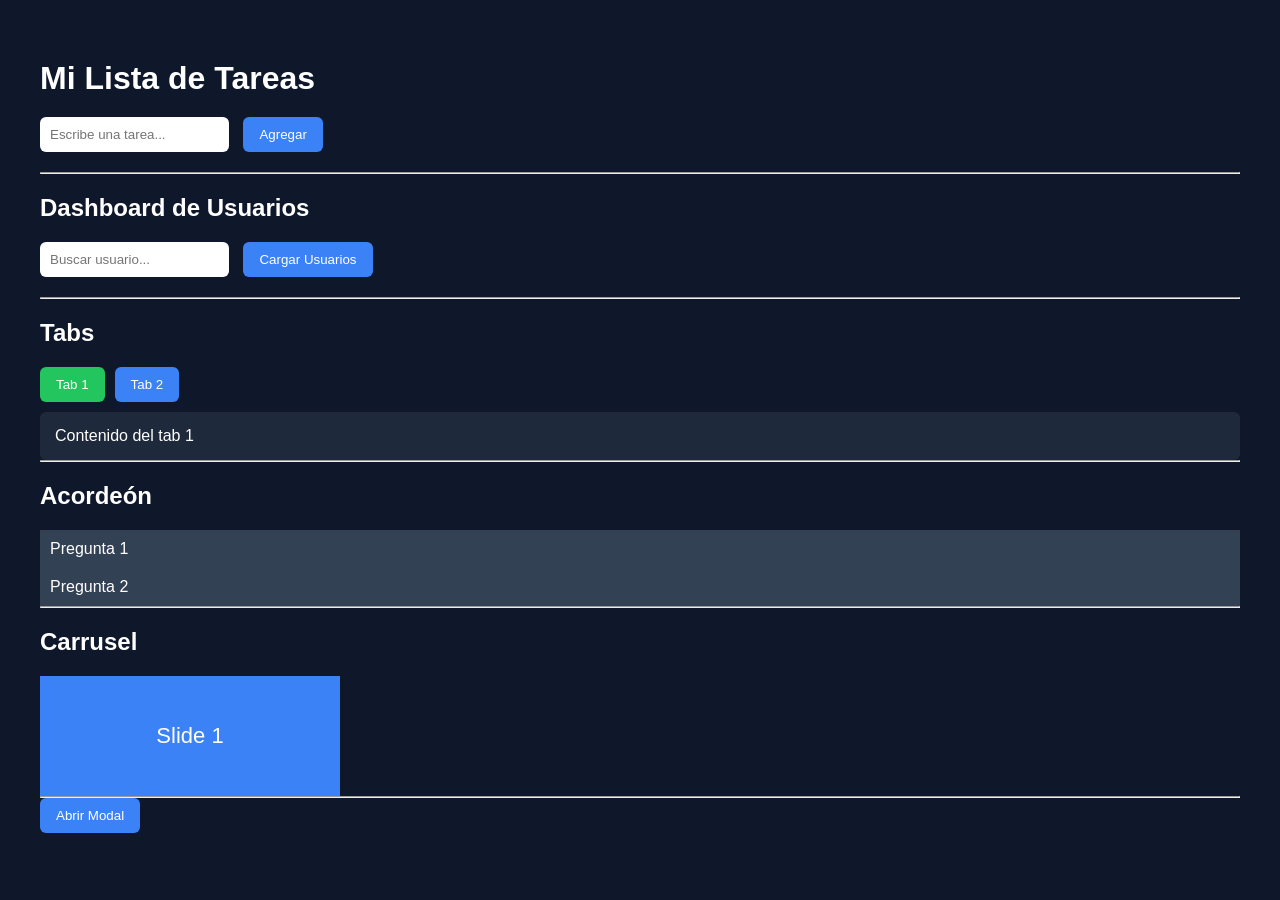
<file: Practica3-1/index.html>
<!DOCTYPE html>
<html lang="es">
<head>

<meta charset="UTF-8">
<title>Explorador DOM</title>

<link rel="stylesheet" href="css/style.css">

</head>

<body>

<h1 id="titulo">Mi Lista de Tareas</h1>

<input type="text" id="nuevaTarea" placeholder="Escribe una tarea...">
<button id="btnAgregar">Agregar</button>

<ul id="listaTareas"></ul>

<hr>

<h2>Dashboard de Usuarios</h2>

<input type="search" id="busqueda" placeholder="Buscar usuario...">
<button id="btnCargar">Cargar Usuarios</button>

<div id="spinner" hidden>
⏳ Cargando datos...
</div>

<section id="contenedor-usuarios"></section>

<hr>

<h2>Tabs</h2>

<div class="tabs-container">

<div class="tabs">

<button data-tab="1" class="activo">Tab 1</button>
<button data-tab="2">Tab 2</button>

</div>

<div class="panel activo" data-panel="1">

<p>Contenido del tab 1</p>

</div>

<div class="panel" data-panel="2">

<p>Contenido del tab 2</p>

</div>

</div>

<hr>

<h2>Acordeón</h2>

<div class="mi-acordeon">

<div class="acordeon-item">

<div class="acordeon-header">Pregunta 1</div>

<div class="acordeon-cuerpo">
Contenido del acordeón
</div>

</div>

<div class="acordeon-item">

<div class="acordeon-header">Pregunta 2</div>

<div class="acordeon-cuerpo">
Contenido del acordeón
</div>

</div>

</div>

<hr>

<h2>Carrusel</h2>

<div class="mi-carrusel">

<div class="slide activo">Slide 1</div>
<div class="slide">Slide 2</div>
<div class="slide">Slide 3</div>

</div>

<hr>

<button
data-modal
data-titulo="Modal de ejemplo"
data-contenido="Este es el contenido del modal">
Abrir Modal
</button>

<div id="modal-principal" class="modal">

<div class="modal-overlay"></div>

<div class="modal-contenido">

<button class="modal-cerrar">✕</button>

<h3 class="modal-titulo"></h3>

<div class="modal-cuerpo"></div>

</div>

</div>

<script src="js/app.js"></script>

</body>
</html>
</file>
<file: Practica3-1/css/style.css>
*{
margin:0;
padding:0;
box-sizing:border-box;
font-family:Segoe UI, sans-serif;
}

body{
background:#0f172a;
color:white;
padding:40px;
}

h1,h2{
margin:20px 0;
}

input{
padding:10px;
border:none;
border-radius:6px;
margin-right:10px;
}

button{
padding:10px 16px;
border:none;
border-radius:6px;
background:#3b82f6;
color:white;
cursor:pointer;
}

button:hover{
background:#2563eb;
}

ul{
margin-top:20px;
max-width:400px;
}

li{
display:flex;
justify-content:space-between;
background:#1e293b;
padding:10px;
border-radius:6px;
margin-bottom:10px;
}

.btn-eliminar{
background:#ef4444;
}

.completada span{
text-decoration:line-through;
opacity:.6;
}

#contenedor-usuarios{
display:grid;
grid-template-columns:repeat(auto-fit,minmax(250px,1fr));
gap:20px;
margin-top:20px;
}

.tarjeta-usuario{
background:#1e293b;
padding:20px;
border-radius:10px;
}

.posts-container{
background:#334155;
padding:10px;
border-radius:6px;
margin-top:10px;
}

.tabs{
display:flex;
gap:10px;
margin-bottom:10px;
}

.tabs button.activo{
background:#22c55e;
}

.panel{
display:none;
background:#1e293b;
padding:15px;
border-radius:6px;
}

.panel.activo{
display:block;
}

.acordeon-header{
background:#334155;
padding:10px;
cursor:pointer;
}

.acordeon-cuerpo{
max-height:0;
overflow:hidden;
transition:.3s;
background:#1e293b;
padding:0 10px;
}

.acordeon-item.abierto .acordeon-cuerpo{
padding:10px;
max-height:200px;
}

.mi-carrusel{
width:300px;
height:120px;
display:flex;
overflow:hidden;
}

.slide{
display:none;
align-items:center;
justify-content:center;
background:#3b82f6;
width:100%;
font-size:22px;
}

.slide.activo{
display:flex;
}

.modal{
position:fixed;
top:0;
left:0;
width:100%;
height:100%;
display:none;
}

.modal.visible{
display:flex;
align-items:center;
justify-content:center;
}

.modal-overlay{
position:absolute;
width:100%;
height:100%;
background:rgba(0,0,0,.7);
}

.modal-contenido{
background:white;
color:black;
padding:20px;
border-radius:10px;
position:relative;
z-index:2;
}

.modal-cerrar{
position:absolute;
top:10px;
right:10px;
background:red;
}
</file>
